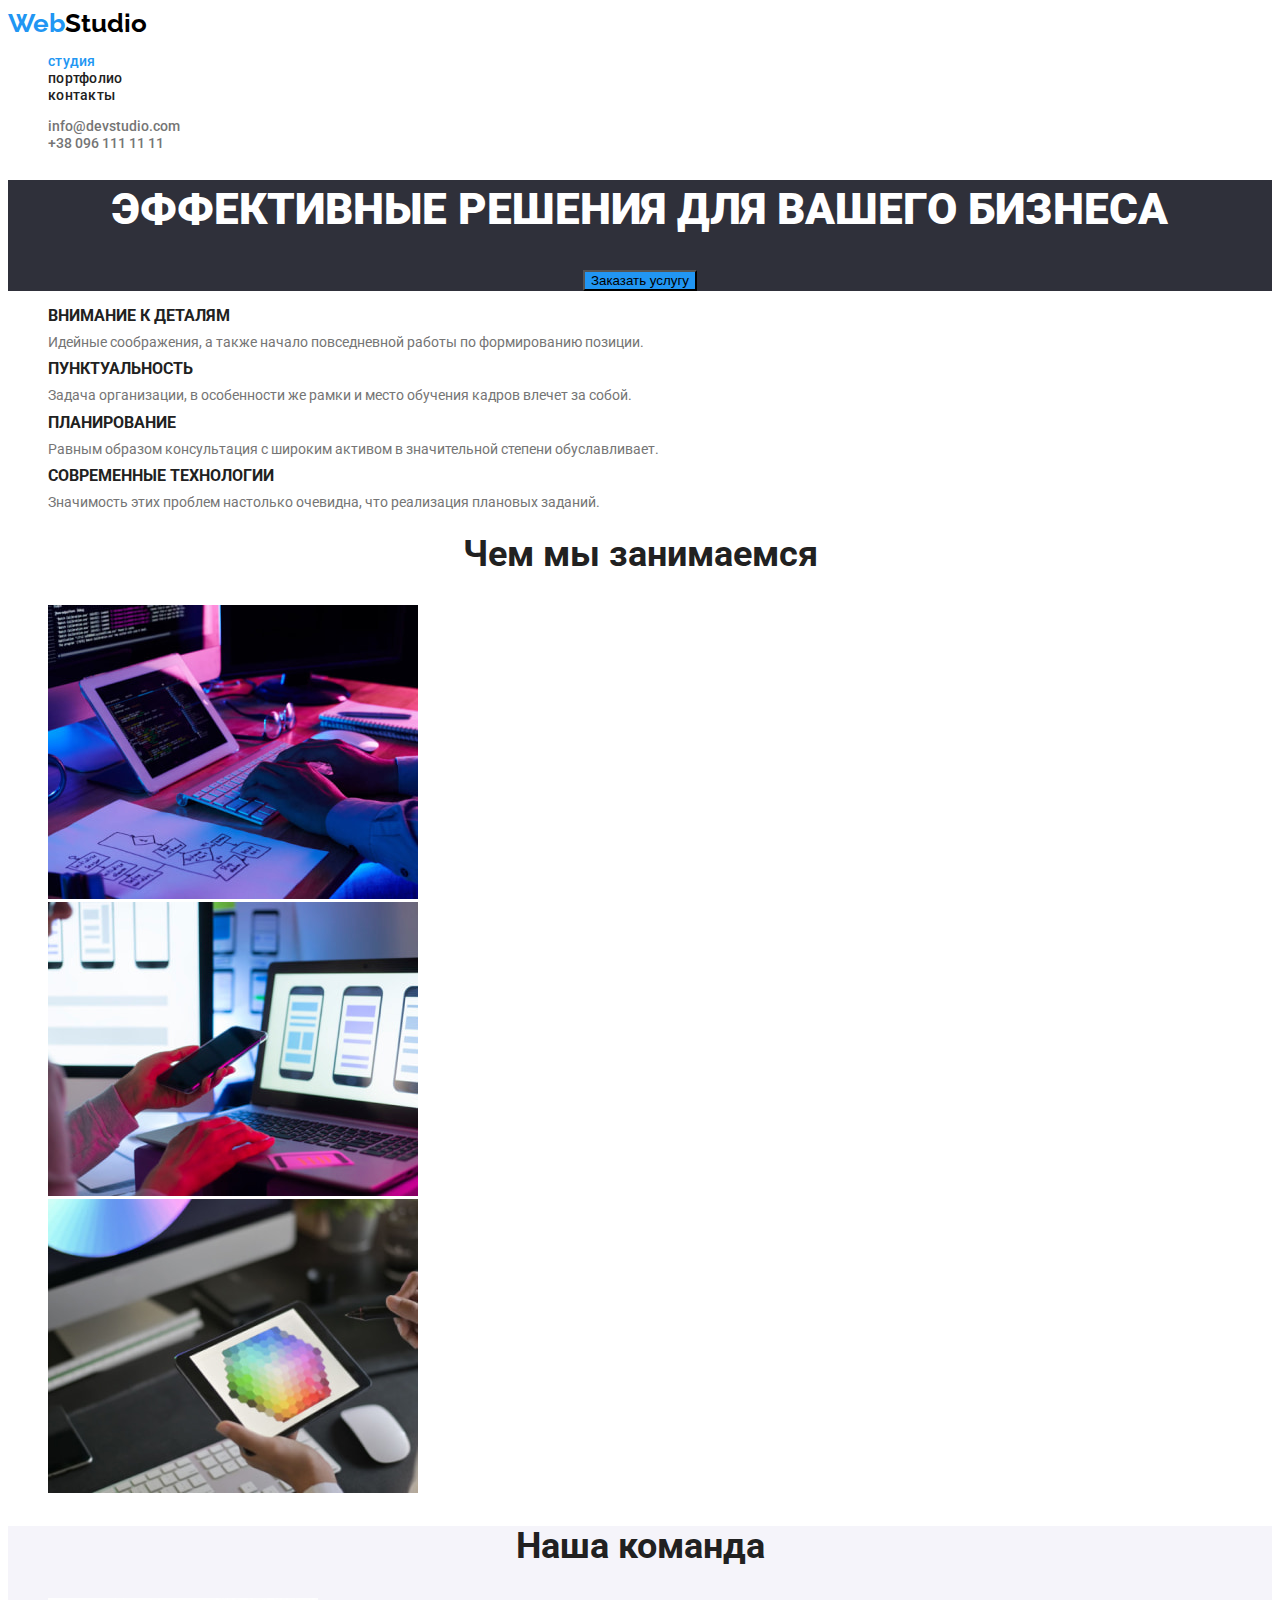
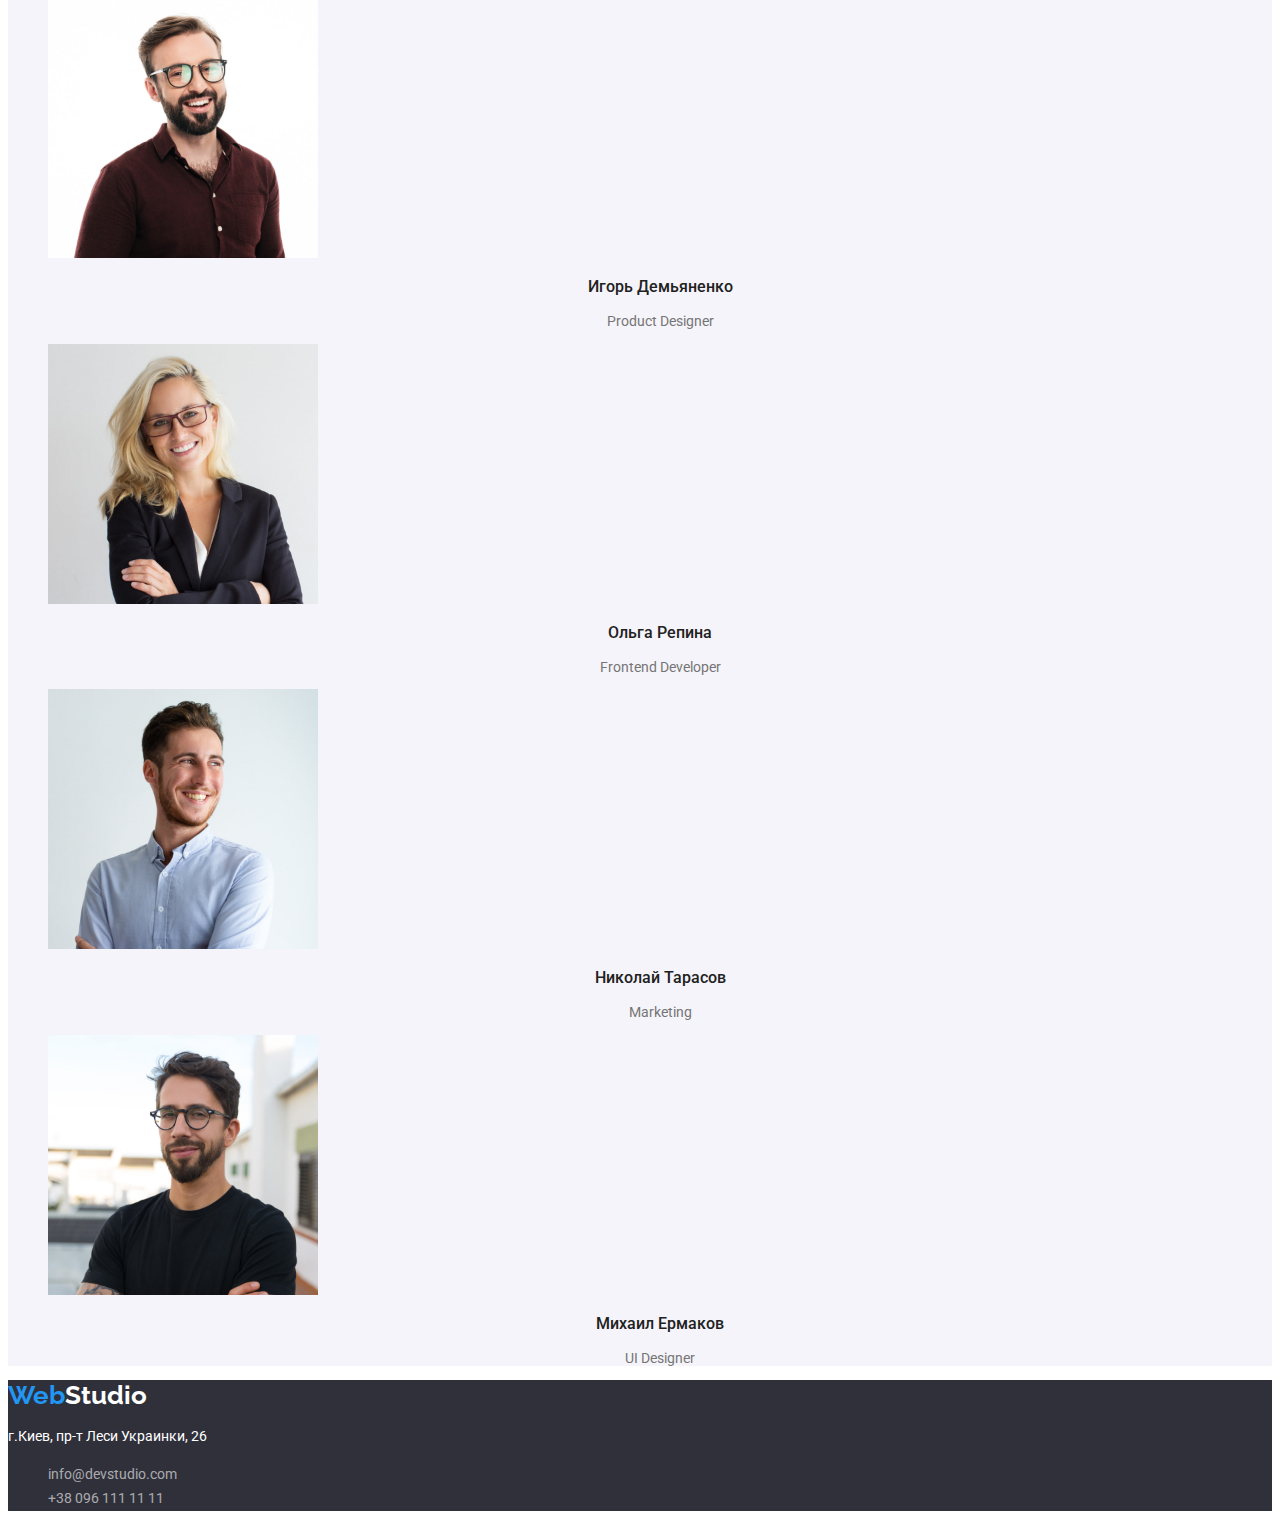
<file: index.html>
<!DOCTYPE html>
<html lang="en">
  <head>
    <meta charset="UTF-8" />
    <meta http-equiv="X-UA-Compatible" content="IE=edge" />
    <meta name="viewport" content="width=device-width, initial-scale=1.0" />
    <link rel="preconnect" href="https://fonts.googleapis.com" />
    <link rel="preconnect" href="https://fonts.gstatic.com" crossorigin />
    <link
      href="https://fonts.googleapis.com/css2?family=Raleway:wght@700&family=Roboto:wght@400;500;700;900&display=swap"
      rel="stylesheet"/>
    <link rel="stylesheet" href="./css/styles.css" />
    <title>goit-markup-hw-01</title>
  </head>
  <body class="body">
    <!--header-box-->
    <header>
      <a class="logo" href="">Web<span class="logo-text">Studio</span></a>
      <nav>
        <ul class="site-navigation">
          <li><a class="nav-link-current" href="" >студия</a></li>
          <li><a class="nav-link" href="./portfolio.html" >портфолио</a></li>
          <li><a class="nav-link" href="" >контакты</a></li>
        </ul>
      </nav>
      <ul>
        <li>
          <a href="mailto:info@devstudio.com" class="filter-mail"
            >info@devstudio.com</a>
        </li>
        <li>
          <a href="tel:+380961111111" class="filter-phone">+38 096 111 11 11</a>
        </li>
      </ul>
    </header>

    <!--main-box-->

    <main>
      <section class="hero">
        <h1 class="hero-text">Эффективные решения для вашего бизнеса</h1>
        <button class="btn-hero" type="button">Заказать услугу</button>
      </section>

      <section>
        <!--<h2>Наши особенности</h2>-->
        <ul>
          <li>
            <h3 class="our-features">внимание к деталям</h3>
            <p class="our-features-description">
              Идейные соображения, а также начало повседневной работы по
              формированию позиции.
            </p>
          </li>
          <li>
            <h3 class="our-features">пунктуальность</h3>
            <p class="our-features-description">
              Задача организации, в особенности же рамки и место обучения кадров
              влечет за собой.
            </p>
          </li>
          <li>
            <h3 class="our-features">планирование</h3>
            <p class="our-features-description">
              Равным образом консультация с широким активом в значительной
              степени обуславливает.
            </p>
          </li>
          <li>
            <h3 class="our-features">современные технологии</h3>
            <p class="our-features-description">
              Значимость этих проблем настолько очевидна, что реализация
              плановых заданий.
            </p>
          </li>
        </ul>
      </section>
      <!--работы команды-->
      <section>
        <h2 class="specification">Чем мы занимаемся</h2>
        <ul>
          <li>
            <img
              src="./images/img.jpg"
              alt="keyboard"
              width="370"
              height="294"
            />
          </li>
          <li>
            <img
              src="./images/img(1).jpg"
              alt="mobile"
              width="370"
              height="294"
            />
          </li>
          <li>
            <img
              src="./images/img(2).jpg"
              alt="tablet"
              width="370"
              height="294"
            />
          </li>
        </ul>
      </section>
      <!--наша команда-->
      <section class="team">
        <h2 class="specification">Наша команда</h2>
        <ul>
          <li>
            <img class="team-card" src="./images/img(3).jpg" alt="" />
            <h3 class="name-team-card">Игорь Демьяненко</h3>
            <p class="specification-team-card">Product Designer</p>
          </li>
          <li>
            <img class="team-card" src="./images/img(4).jpg" alt="" />
            <h3 class="name-team-card">Ольга Репина</h3>
            <p class="specification-team-card">Frontend Developer</p>
          </li>
          <li>
            <img class="team-card" src="./images/img(5).jpg" alt="" />
            <h3 class="name-team-card">Николай Тарасов</h3>
            <p class="specification-team-card">Marketing</p>
          </li>
          <li>
            <img class="team-card" src="./images/img(6).jpg" alt="" />
            <h3 class="name-team-card">Михаил Ермаков</h3>
            <p class="specification-team-card">UI Designer</p>
          </li>
        </ul>
      </section>
    </main>

    <!--подвал страницы-->

    <footer class="footer-bg">
      <a class="logo" href="">Web<span class="logo-text-footer">Studio</span></a>
      <address class="address">
        <p>г.Киев, пр-т Леси Украинки, 26</p>
        <ul>
          <li>
            <a href="info@devstudio.com" class="footer-mail"
              >info@devstudio.com</a
            >
          </li>
          <li>
            <a href="+380961111111" class="footer-phone">+38 096 111 11 11</a>
          </li>
        </ul>
      </address>
    </footer>
  </body>
</html>
</file>
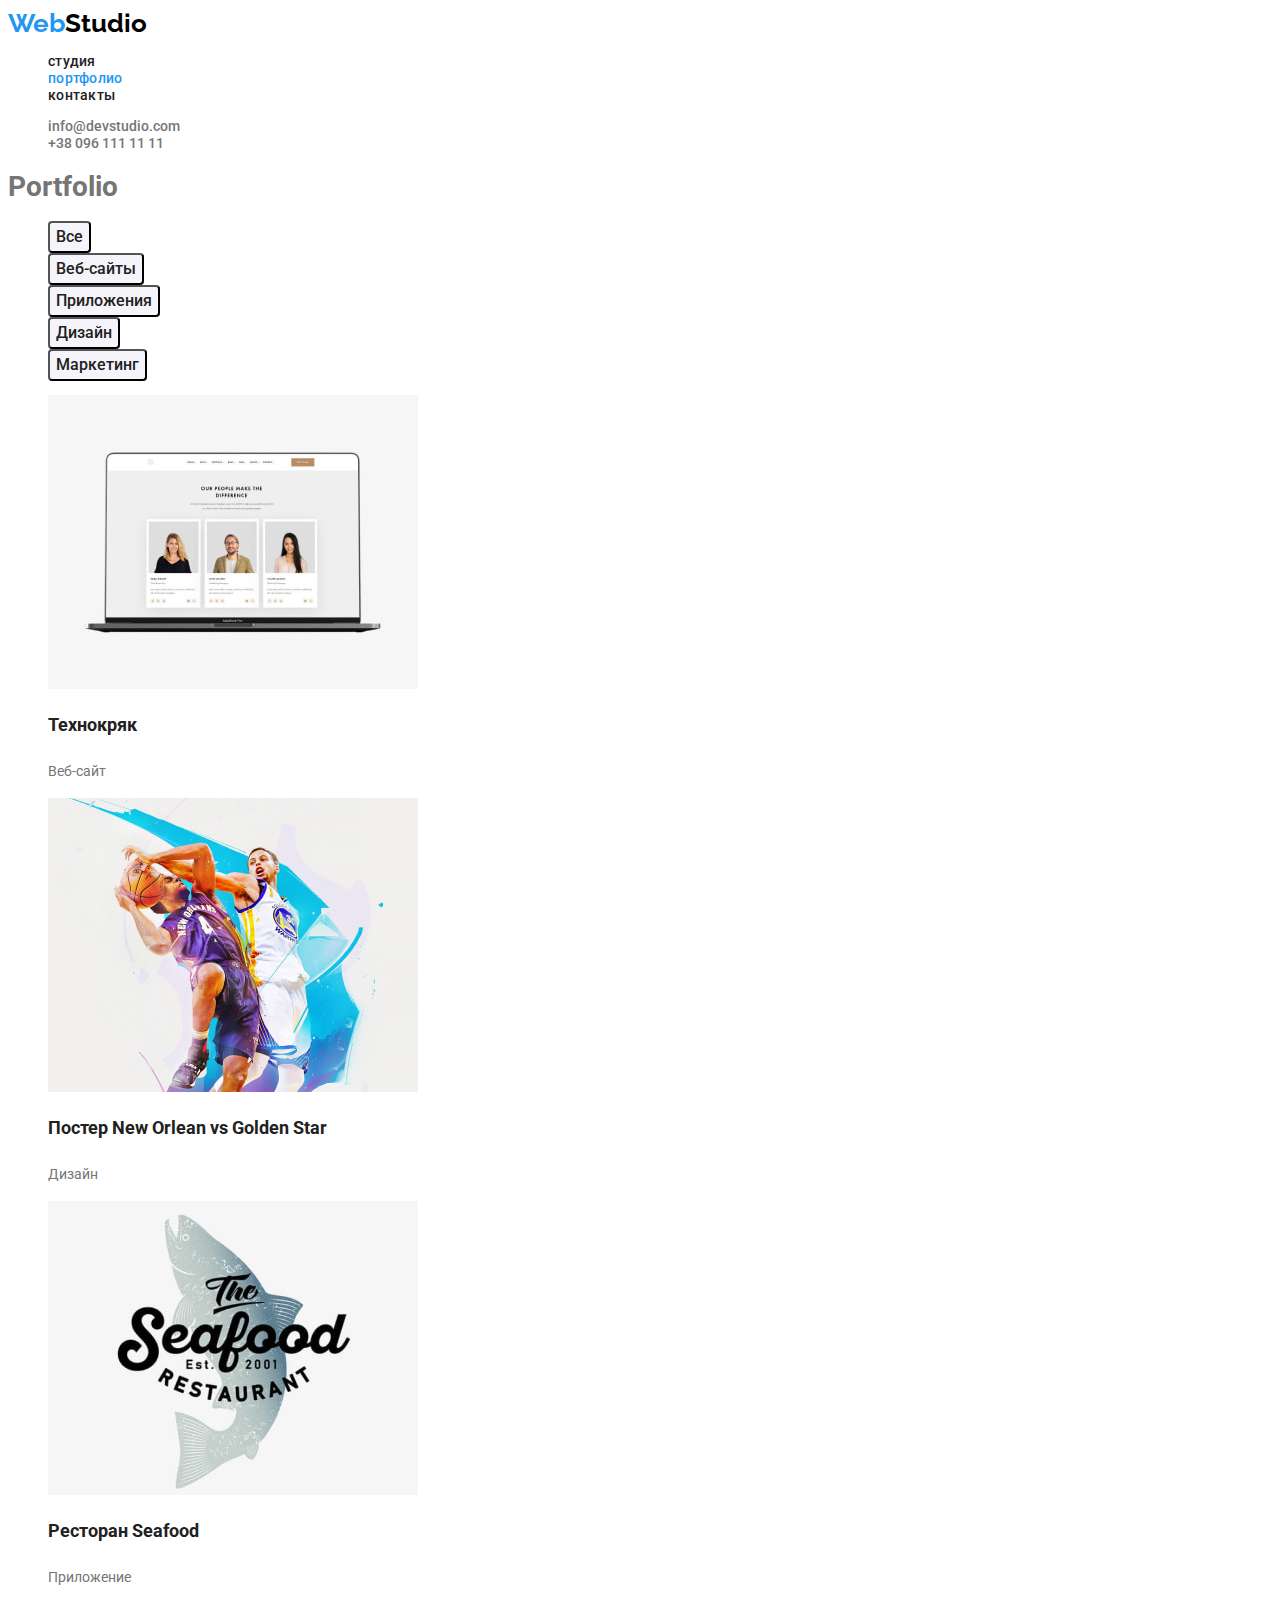
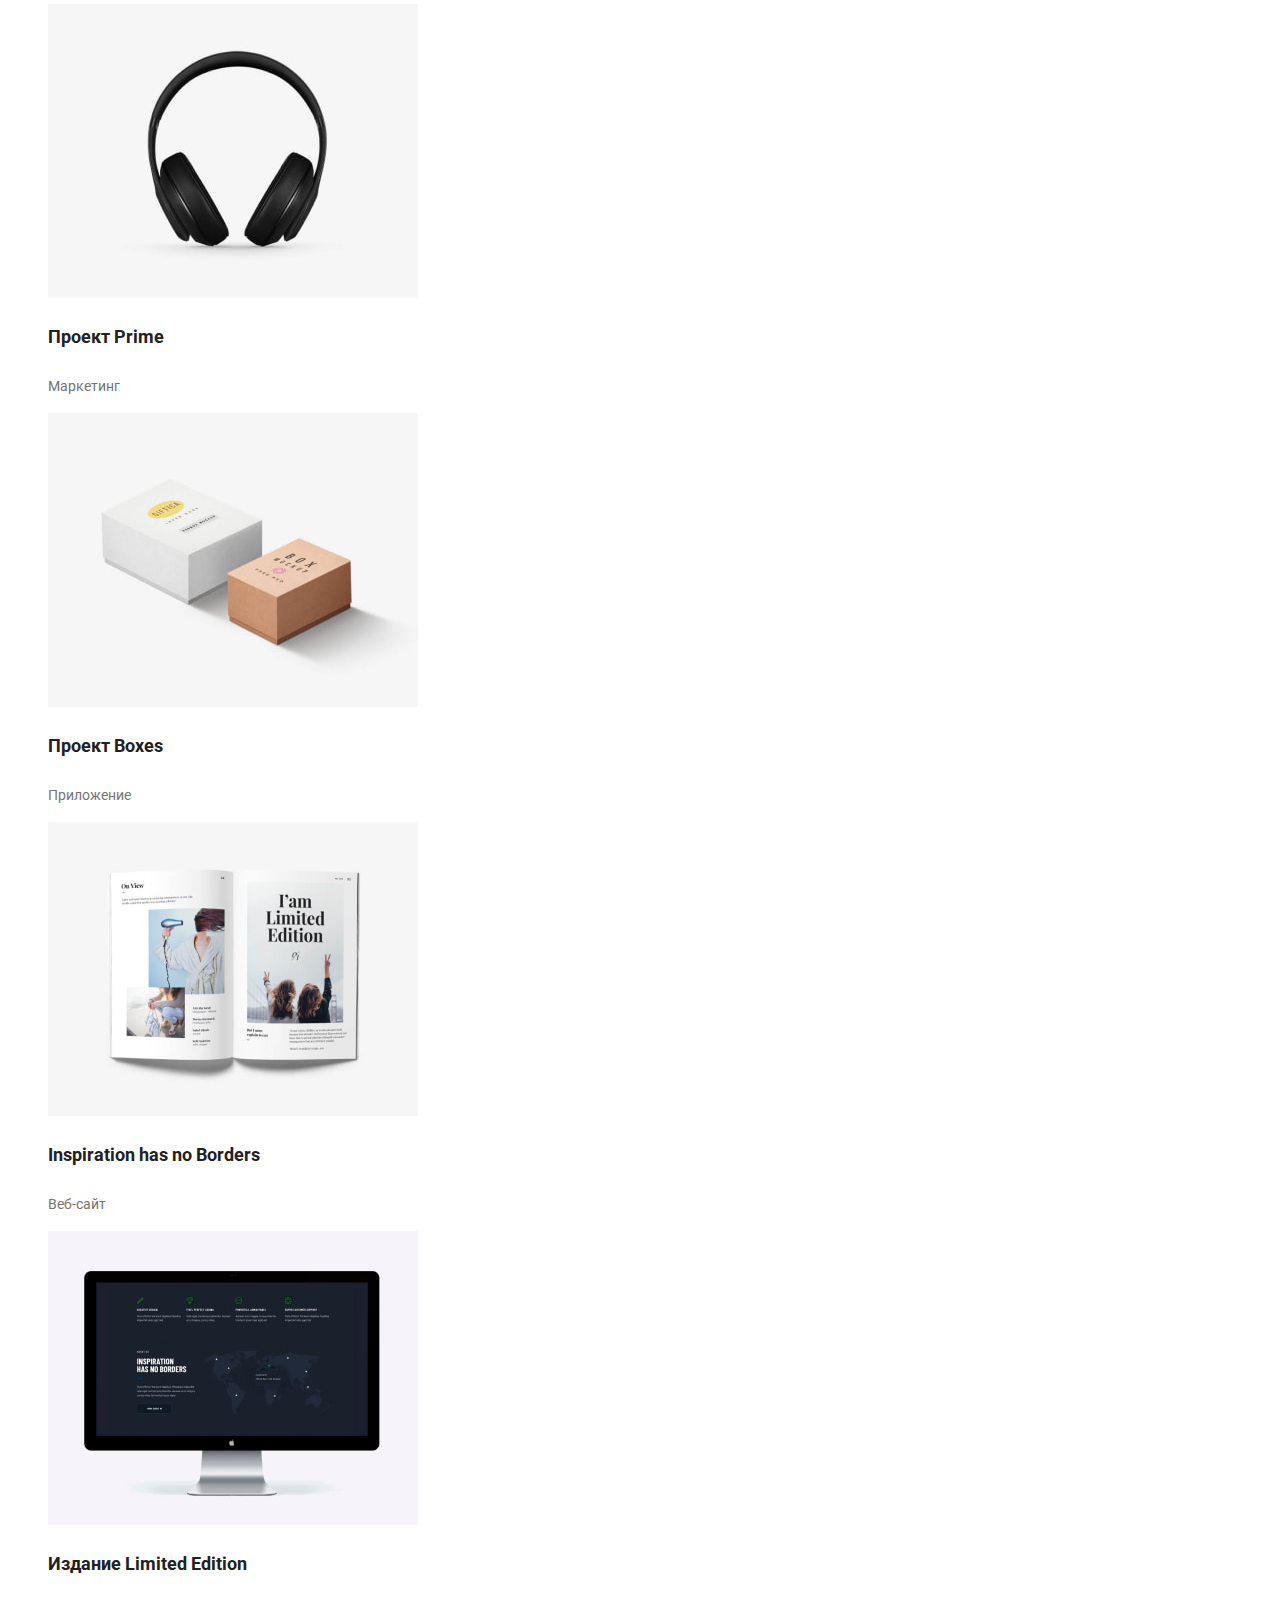
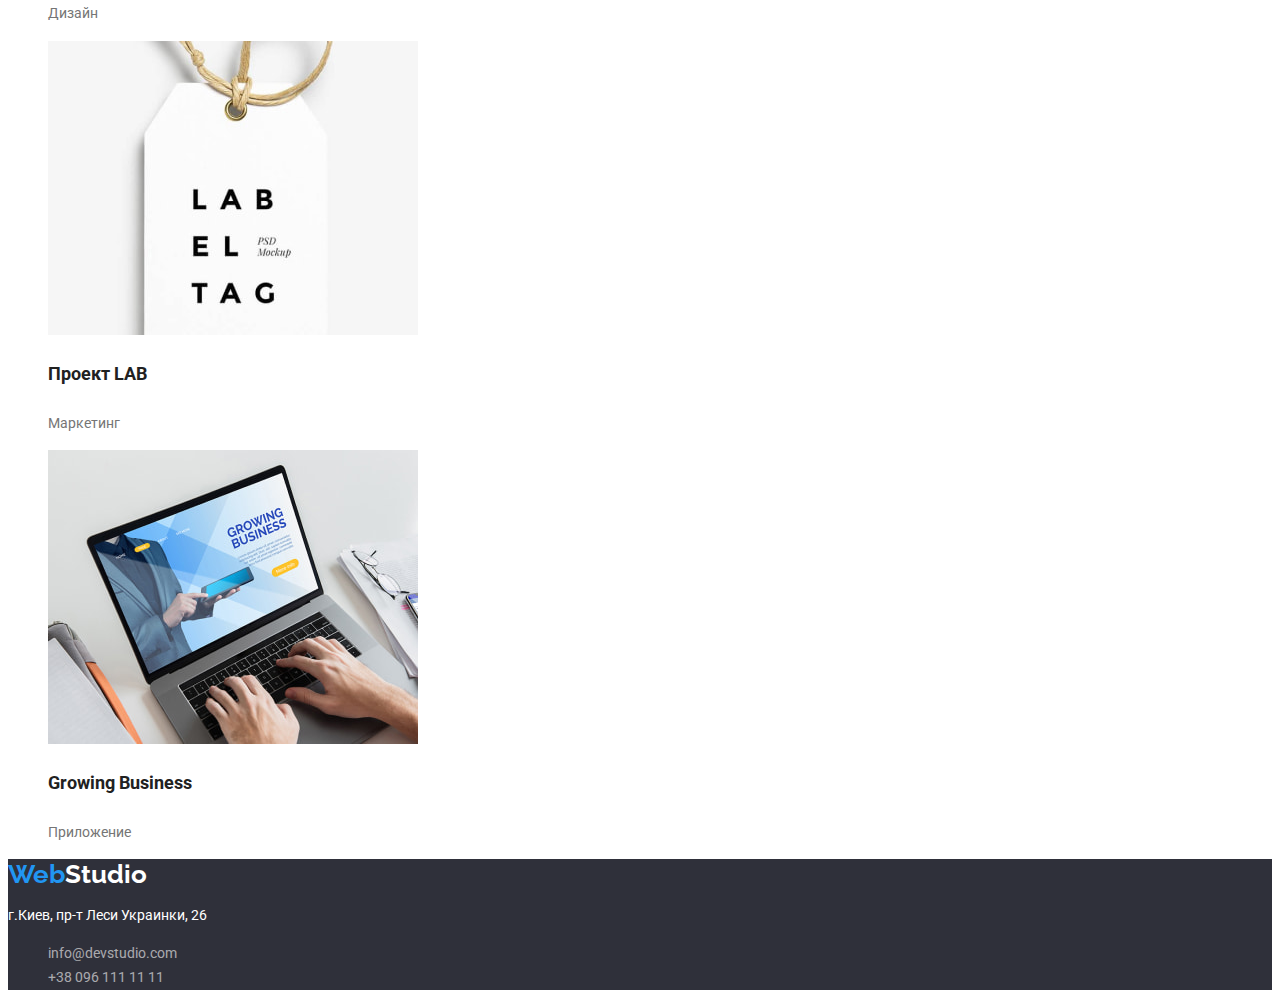
<file: portfolio.html>
<!DOCTYPE html>
<html lang="en">
  <head>
    <meta charset="UTF-8" />
    <meta http-equiv="X-UA-Compatible" content="IE=edge" />
    <meta name="viewport" content="width=device-width, initial-scale=1.0" />
    <link rel="preconnect" href="https://fonts.googleapis.com" />
    <link rel="preconnect" href="https://fonts.gstatic.com" crossorigin />
    <link
      href="https://fonts.googleapis.com/css2?family=Raleway:wght@700&family=Roboto:wght@400;500;700;900&display=swap"
      rel="stylesheet"/>
    <link rel="stylesheet" href="./css/styles.css" />

    <title>goit-markup-hw-02</title>
  </head>
  <body class="body">
    <header>
      <a class="logo" href="">Web<span class="logo-text">Studio</span></a>
      <nav>
        <ul class="site-navigation">
          <li><a class="nav-link" href="./index.html">студия</a></li>
          <li><a class="nav-link-current" href="">портфолио</a></li>
          <li><a class="nav-link" href="">контакты</a></li>
        </ul>
      </nav>
      <ul>
        <li>
          <a href="mailto:info@devstudio.com" class="filter-mail"
            >info@devstudio.com</a
          >
        </li>
        <li>
          <a href="tel:+380961111111" class="filter-phone">+38 096 111 11 11</a>
        </li>
      </ul>
    </header>
    <main>
      <!--ссылки на проекты-->
      <section>
        <h1>Portfolio</h1>
        <ul>
          <li><button class="btn" type="button">Все</button></li>
          <li><button class="btn" type="button">Веб-сайты</button></li>
          <li><button class="btn" type="button">Приложения</button></li>
          <li><button class="btn" type="button">Дизайн</button></li>
          <li><button class="btn" type="button">Маркетинг</button></li>
        </ul>

        <!--Наши проекты-->
        <ul>
          <li>
            <img src="./images/project-1.jpg" class="projects" alt="Веб-сайт" />
            <h2 class="projects-title">Технокряк</h2>
            <p class="projects-text">Веб-сайт</p>
          </li>
          <li>
            <img src="./images/project-2.jpg" class="projects" alt="Дизайн" />
            <h2 class="projects-title">Постер New Orlean vs Golden Star</h2>
            <p class="projects-text">Дизайн</p>
          </li>
          <li>
            <img
              src="./images/project-3.jpg"
              class="projects"
              alt="Приложение"
            />
            <h2 class="projects-title">Ресторан Seafood</h2>
            <p class="projects-text">Приложение</p>
          </li>
          <li>
            <img
              src="./images/project-4.jpg"
              class="projects"
              alt="Маркетинг"
            />
            <h3 class="projects-title">Проект Prime</h3>
            <p class="projects-text">Маркетинг</p>
          </li>
          <li>
            <img
              src="./images/project-5.jpg"
              class="projects"
              alt="Приложение"
            />
            <h3 class="projects-title">Проект Boxes</h3>
            <p class="projects-text">Приложение</p>
          </li>
          <li>
            <img src="./images/project-6.jpg" class="projects" alt="Веб-сайт" />
            <h3 class="projects-title">Inspiration has no Borders</h3>
            <p class="projects-text">Веб-сайт</p>
          </li>
          <li>
            <img src="./images/project-7.jpg" class="projects" alt="Дизайн" />
            <h3 class="projects-title">Издание Limited Edition</h3>
            <p class="projects-text">Дизайн</p>
          </li>
          <li>
            <img
              src="./images/project-8.jpg"
              class="projects"
              alt="Маркетинг"
            />
            <h3 class="projects-title">Проект LAB</h3>
            <p class="projects-text">Маркетинг</p>
          </li>
          <li>
            <img
              src="./images/project-9.jpg"
              class="projects"
              alt="Приложение"
            />
            <h3 class="projects-title">Growing Business</h3>
            <p class="projects-text">Приложение</p>
          </li>
        </ul>
      </section>
    </main>
    <!--подвал страницы-->

    <footer class="footer-bg">
      <a class="logo" href=""
        >Web<span class="logo-text-footer">Studio</span></a
      >
      <address class="address">
        <p>г.Киев, пр-т Леси Украинки, 26</p>
        <ul>
          <li>
            <a href="info@devstudio.com" class="footer-mail"
              >info@devstudio.com</a
            >
          </li>
          <li>
            <a href="+380961111111" class="footer-phone">+38 096 111 11 11</a>
          </li>
        </ul>
      </address>
    </footer>
  </body>
</html>
</file>
<file: css/styles.css>
:root {
--color-text: #757575;
--color-h2-h3:  #212121; 
--color-hover: #2196f3;
--link-color: #212121;
--studio-color: black;
--hero-text-color: #ffffff;
--background-team-color: #f5f4fa;
--background-footer: #2f303a;
--footer-studio: white;
--futer-contacts: #ffffff99;


}

.body {
  font-family: Roboto, sans-serif;
  font-size: 14px;
  color: var(--color-text);
}

ul {
  list-style-type: none;
}
.link-logo,
.logo {
text-decoration: none;
}

/*logo*/



.logo {
  color: #2196f3;
  font-weight: 700;
  font-size: 26px;
  line-height: 1.19;
  font-family: "Raleway";  
}

.logo-text {
  color: black; 
}

.logo-text-footer {
  color: white; 
}

/*navigation block*/
  .nav-link-current {   
    text-decoration: none;
    font-weight: 500;
    line-height: 1.14;
    color: #2196F3;
    letter-spacing: 0.02em;
    
  }

.nav-link {
  font-weight: 500;
  line-height: 1.14;
  color: #212121;
  text-decoration: none;
  letter-spacing: 0.02em;


}

.filter-mail {
  font-weight: 500;
  line-height: 1.14;
  color: #757575;
  text-decoration: none;
}

.filter-mail:hover,
.filter-mail:focus,
.filter-phone:hover,
.filter-phone:focus,
.footer-mail:hover,
.footer-mail:focus,
.footer-phone:hover,
.footer-phone:focus,
.nav-link-current:hover,
.nav-link-current:focus,
.nav-link:hover,
nav-link:focus {
  color:#2196f3;
}




.btn {
  background-color: var(--background-team-color);
  cursor: pointer;
  color: var(--color-h2-h3);
  font-family: inherit;
  font-weight: 500;
  font-size: 16px;
  line-height: 1.62;
  text-align: center; 
  border-radius: 4px;
  overflow: auto;
}

.btn:focus,
.btn:hover {
    color: #FFFFFF;
    background-color: #2196f3;
}

.filter-phone {
  font-weight: 500;
  line-height: 16px;
  color: #757575;
  text-decoration: none;
}

/*hero block*/

.hero {
   background: #2F303A;
   text-align: center;
}

.hero-text {
  font-weight: 900;
  font-size: 44px;
  line-height: 1.36;
  text-align: center;
  text-transform: uppercase;
  color: #ffffff;
}

.btn-hero {
  background: #2196F3; 
}

/*features block*/

.our-features {
  color: var(--color-h2-h3);
  font-weight: 700;
  line-height: 1.14;
  text-transform: uppercase;  
}

.our-features-description { 
  line-height: 0.14;
  color: var(--color-text);
}

/*our team and specification block*/

.specification {
  font-weight: 700;
  font-size: 36px;
  line-height: 1.16;
  color: var(--color-h2-h3);
  text-align: center;
  
}

.team {
  background-color: var(--background-team-color);
}

.team-card {
  width: 270px;
  height: 260px;
}

.name-team-card {
  font-weight: 500;
  line-height: 1.18;
  text-align: center;
  color: var(--color-h2-h3);
}

.specification-team-card {
  line-height: 1.18;
  text-align: center;
  color: var(--color-text)
}

/*footer block*/

.footer-bg {
  background-color: var(--background-footer);
}

.address {
  font-style: normal;
  line-height: 1.71;
  color: var(--hero-text-color);
}

.footer-mail,
.footer-phone {
  line-height: 1.71;
  color: rgba(255, 255, 255, 0.6);
  text-decoration: none;
}

/*portfolio projects block */

.projects {
  width: 370px;
  height: 294px;
  left: 215px;
  top: 262px;
}

.projects-title {
  font-weight: 700;
  font-size: 18px;
  line-height: 2;
  color: #212121;
}

.projects-text {
  line-height: 1.87;
  color: #757575;
}
</file>
